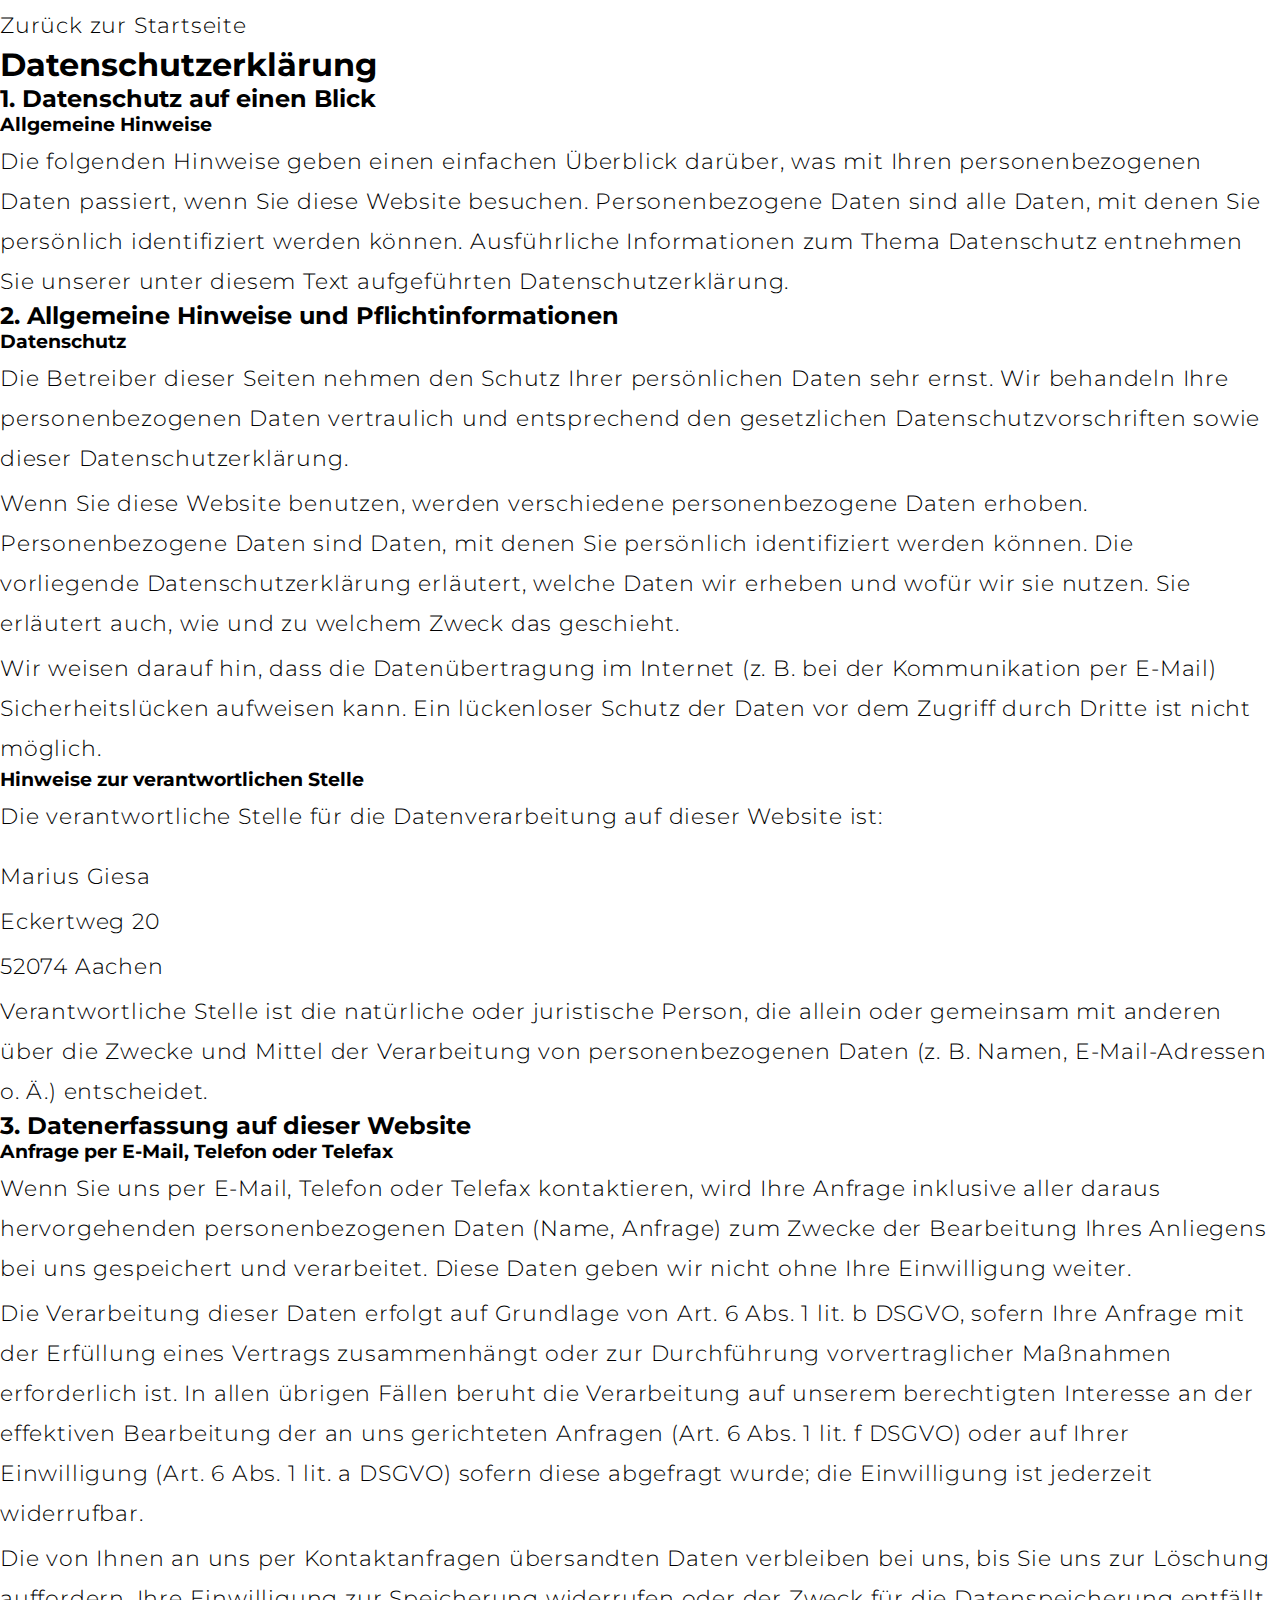
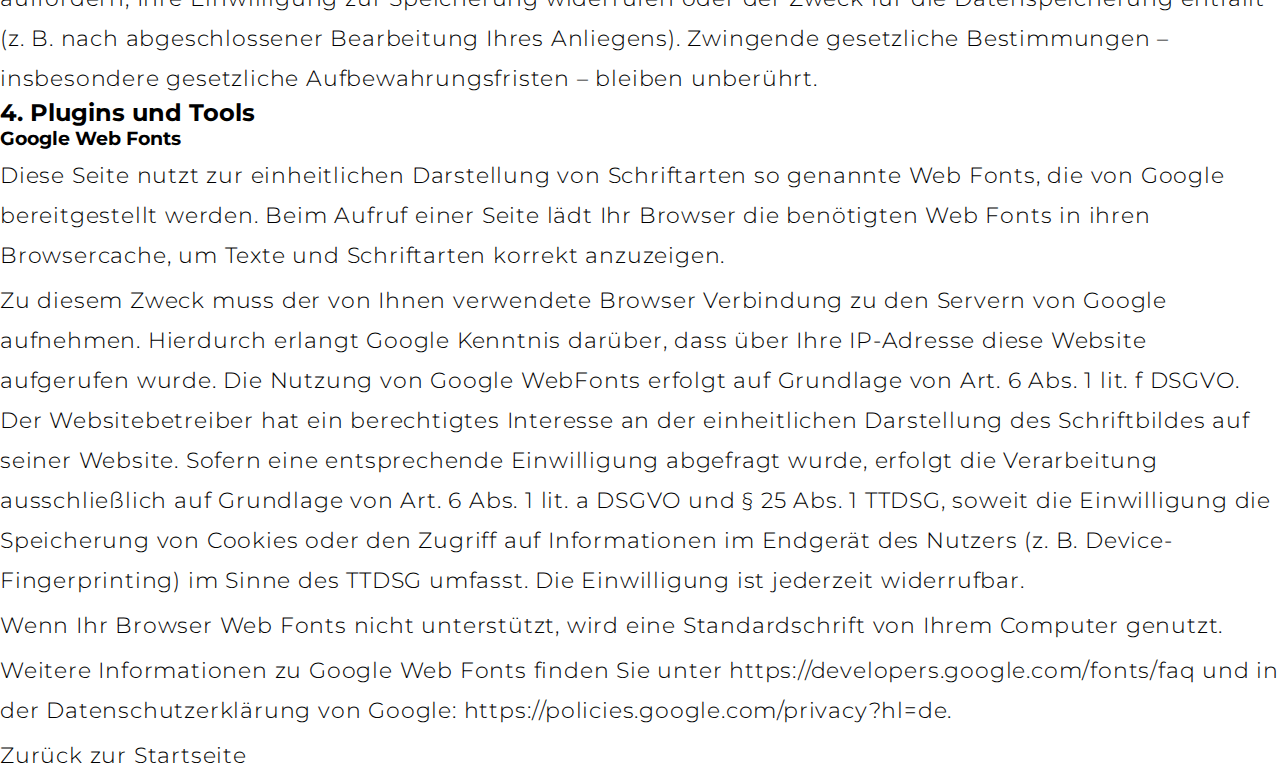
<file: datenschutz.html>
<!DOCTYPE html>
<html lang="de">

<head>
    <meta charset="UTF-8">
    <meta name="viewport" content="width=device-width, initial-scale=1.0">
    <link rel="stylesheet" href="style.css">
    <meta name="robots" content="noindex">

    <title>Datenschutzerklärung</title>
</head>

<body class="datenschutz">

    <a href="index.html" class="backToStart">
        <p>Zurück zur Startseite</p>
    </a>

    <h1>Datenschutzerklärung</h1>
    <h2>1. Datenschutz auf einen Blick</h2>
    <h3>Allgemeine Hinweise</h3>
    <p>Die folgenden Hinweise geben einen einfachen Überblick darüber, was mit Ihren personenbezogenen Daten
        passiert, wenn Sie diese Website besuchen. Personenbezogene Daten sind alle Daten, mit denen Sie
        persönlich identifiziert werden können. Ausführliche Informationen zum Thema Datenschutz entnehmen
        Sie unserer unter diesem Text aufgeführten Datenschutzerklärung.</p>

    <h2>2. Allgemeine Hinweise und Pflichtinformationen</h2>
    <h3>Datenschutz</h3>
    <p>Die Betreiber dieser Seiten nehmen den Schutz Ihrer persönlichen Daten sehr ernst. Wir behandeln Ihre
        personenbezogenen Daten vertraulich und entsprechend den gesetzlichen Datenschutzvorschriften sowie
        dieser Datenschutzerklärung.</p>
    <p>Wenn Sie diese Website benutzen, werden verschiedene personenbezogene Daten erhoben.
        Personenbezogene Daten sind Daten, mit denen Sie persönlich identifiziert werden können. Die vorliegende
        Datenschutzerklärung erläutert, welche Daten wir erheben und wofür wir sie nutzen. Sie erläutert auch, wie
        und zu welchem Zweck das geschieht.</p>
    <p>Wir weisen darauf hin, dass die Datenübertragung im Internet (z. B. bei der Kommunikation per E-Mail)
        Sicherheitslücken aufweisen kann. Ein lückenloser Schutz der Daten vor dem Zugriff durch Dritte ist nicht
        möglich.</p>

    <h3>Hinweise zur verantwortlichen Stelle</h3>
    <p>Die verantwortliche Stelle für die Datenverarbeitung auf dieser Website ist:</p>
    <div class="kontaktdaten">
        <p>Marius Giesa</p>
        <p>Eckertweg 20</p>
        <p>52074 Aachen</p>
    </div>
    <p>Verantwortliche Stelle ist die natürliche oder juristische Person, die allein oder gemeinsam mit anderen über
        die Zwecke und Mittel der Verarbeitung von personenbezogenen Daten (z. B. Namen, E-Mail-Adressen o. Ä.)
        entscheidet.</p>

    <h2>3. Datenerfassung auf dieser Website</h2>
    <h3>Anfrage per E-Mail, Telefon oder Telefax</h3>
    <p>Wenn Sie uns per E-Mail, Telefon oder Telefax kontaktieren, wird Ihre Anfrage inklusive aller daraus
        hervorgehenden personenbezogenen Daten (Name, Anfrage) zum Zwecke der Bearbeitung Ihres Anliegens
        bei uns gespeichert und verarbeitet. Diese Daten geben wir nicht ohne Ihre Einwilligung weiter.</p>

    <p>Die Verarbeitung dieser Daten erfolgt auf Grundlage von Art. 6 Abs. 1 lit. b DSGVO, sofern Ihre Anfrage mit
        der Erfüllung eines Vertrags zusammenhängt oder zur Durchführung vorvertraglicher Maßnahmen
        erforderlich ist. In allen übrigen Fällen beruht die Verarbeitung auf unserem berechtigten Interesse an der
        effektiven Bearbeitung der an uns gerichteten Anfragen (Art. 6 Abs. 1 lit. f DSGVO) oder auf Ihrer
        Einwilligung (Art. 6 Abs. 1 lit. a DSGVO) sofern diese abgefragt wurde; die Einwilligung ist jederzeit
        widerrufbar.</p>
    <p>Die von Ihnen an uns per Kontaktanfragen übersandten Daten verbleiben bei uns, bis Sie uns zur Löschung
        auffordern, Ihre Einwilligung zur Speicherung widerrufen oder der Zweck für die Datenspeicherung entfällt
        (z. B. nach abgeschlossener Bearbeitung Ihres Anliegens). Zwingende gesetzliche Bestimmungen –
        insbesondere gesetzliche Aufbewahrungsfristen – bleiben unberührt.</p>

    <h2>4. Plugins und Tools</h2>
    <h3>Google Web Fonts</h3>
    <p>Diese Seite nutzt zur einheitlichen Darstellung von Schriftarten so genannte Web Fonts, die von Google
        bereitgestellt werden. Beim Aufruf einer Seite lädt Ihr Browser die benötigten Web Fonts in ihren
        Browsercache, um Texte und Schriftarten korrekt anzuzeigen.</p>
    <p>Zu diesem Zweck muss der von Ihnen verwendete Browser Verbindung zu den Servern von Google
        aufnehmen. Hierdurch erlangt Google Kenntnis darüber, dass über Ihre IP-Adresse diese Website
        aufgerufen wurde. Die Nutzung von Google WebFonts erfolgt auf Grundlage von Art. 6 Abs. 1 lit. f DSGVO.
        Der Websitebetreiber hat ein berechtigtes Interesse an der einheitlichen Darstellung des Schriftbildes auf
        seiner Website. Sofern eine entsprechende Einwilligung abgefragt wurde, erfolgt die Verarbeitung
        ausschließlich auf Grundlage von Art. 6 Abs. 1 lit. a DSGVO und § 25 Abs. 1 TTDSG, soweit die Einwilligung
        die Speicherung von Cookies oder den Zugriff auf Informationen im Endgerät des Nutzers (z. B. Device-
        Fingerprinting) im Sinne des TTDSG umfasst. Die Einwilligung ist jederzeit widerrufbar.</p>
    <p>Wenn Ihr Browser Web Fonts nicht unterstützt, wird eine Standardschrift von Ihrem Computer genutzt.</p>
    <p>Weitere Informationen zu Google Web Fonts finden Sie unter
        https://developers.google.com/fonts/faq und in der Datenschutzerklärung von Google:
        https://policies.google.com/privacy?hl=de.</p>

    <a href="index.html" class="backToStart">
        <p>Zurück zur Startseite</p>
    </a>

</body>

</html>
</file>
<file: style.css>
@import 'https://fonts.googleapis.com/css?family=Montserrat:300,400,700&display=swap';

* {
  padding: 0;
  margin: 0;
  box-sizing: border-box;
}

html {
  font-family: 'Montserrat', sans-serif;
  scroll-behavior: smooth;
}

a {
  text-decoration: none;
}

/* Allgemeiner Container */
.container {
  min-height: 100vh;
  width: 100%;
  display: flex;
  align-items: center;
  justify-content: center;
}

/* Globaler Bildstil */
img {
  width: 100%;
  height: auto;
  object-fit: cover;
}

p {
  color: black;
  font-size: 1.4rem;
  margin-top: 5px;
  line-height: 2.5rem;
  font-weight: 300;
  letter-spacing: 0.05rem;
}

.section-title {
  font-size: 5rem;
  font-weight: 300;
  color: black;
  margin-bottom: 10px;
  letter-spacing: 0.2rem;
  text-transform: uppercase;
  text-align: center;
}

/* Navigation */
nav {
  position: fixed;
  z-index: 100;
  left: 0;
  top: 0;
  width: 100%;
  min-height: 30px;
  height: 40px;
  background-color: rgba(31,30,30,0.24);
  display: flex;
  align-items: center;
  justify-content: center;
}
nav ul li {
  display: inline-block;
}
nav ul li a {
  font-size: 16px;
  margin: 25px;
  color: white;
}
nav ul li:hover {
  font-weight: bold;
}
nav .hamburger-icon-container {
  display: none;
  background: transparent;
  height: 3em;
  width: 3em;
  position: relative;
  cursor: pointer;
  border: 10px solid transparent;
  border-radius: 3px;
  align-content: center;
}

/* Hamburger Icon */
.hamburger-icon,
.hamburger-icon:before,
.hamburger-icon:after {
  content: '';
  position: absolute;
  height: 3px;
  width: 1.7em;
  background: white;
  transition: all 0.2s ease;
}
.hamburger-icon {
  top: 0.75em;
}
.hamburger-icon:before {
  top: -0.55em;
}
.hamburger-icon:after {
  top: 0.55em;
}
.hamburger-active .hamburger-icon-container {
  z-index: 100;
}
.hamburger-active .hamburger-icon {
  background: transparent;
  transform: rotate(-135deg);
}
.hamburger-active .hamburger-icon:before,
.hamburger-active .hamburger-icon:after {
  top: 0;
}
.hamburger-active .hamburger-icon:before {
  transform: rotate(90deg);
}
.hamburger-active .hauptmenu {
  top: 0;
}

/* Home Section */
#home {
  background: #EF4565 url(home.jpg) center/cover no-repeat;
  position: relative;
  z-index: 1;
}
#home::after {
  content: '';
  position: absolute;
  left: 0;
  top: 0;
  height: 100%;
  width: 100%;
  background-color: black;
  opacity: 0.7;
  z-index: -1;
}
#home .home {
  max-width: 1200px;
  margin: 0 auto;
  padding: 0 50px;
  justify-content: flex-start;
}
#home h1 {
  font-size: 7rem;
  color: transparent;
  position: relative;
  animation: text_reveal 0.5s ease forwards;
  animation-delay: 1s;
}
#home h1 span {
  position: absolute;
  top: 0;
  left: 0;
  height: 100%;
  width: 0;
  background-color: #66a5ad;
  animation: text_reveal_box 1s ease;
  animation-delay: 0.3s;
}

/* About Section */
#about .about {
  flex-direction: row;
  text-align: center;
  max-width: 1200px;
  margin: 0 auto;
  padding: 100px 20px;
}
#about .col-left {
  width: 600px;
  height: 400px;
  padding-left: 60px;
}
#about .col-right {
  width: 100%;
  text-align: center;
  padding: 30px;
}
#about .col-right p {
  margin-bottom: 20px;
}
#about .col-left .about-img {
  width: 100%;
  position: relative;
  border: 11px solid white;
}
#about .col-left .about-img::after {
  content: '';
  position: absolute;
  left: -45px;
  top: 35px;
  height: 98%;
  width: 98%;
  border: 10px solid #66a5ad;
  z-index: -1;
}

/* Laufbahn Section (Timeline) */
.laufbahn.container {
  flex-direction: column;
  text-align: center;
  background-color: #f8f8f8;  
  padding: 100px 0;
}
.laufbahn-bottom {
  margin-top: 30px;
}
.timeline {
  position: relative;
  width: 100%;
  max-width: 1200px;
  margin: 0 auto;
  text-align: center;
}
.timeline-line {
  position: absolute;
  left: 50%;
  top: 0;
  transform: translateX(-50%);
  width: 4px;
  height: 100%;
  background-color: #66a5ad;
  z-index: 0;
}
.timeline-event {
  position: relative;
  display: grid;
  grid-template-columns: 1fr auto 1fr;
  align-items: start;
  column-gap: 3rem;
  margin: 30px 0;
  padding: 20px 0;
  opacity: 0;
  transform: translateY(20px);
  transition: opacity 0.6s ease-out 0.5s, transform 0.6s ease-out 0.5s;
  z-index: 1;
}
.timeline-event.visible {
  opacity: 1;
  transform: translateY(0);
}
.timeline-event .dot {
  grid-column: 2;
  grid-row: 1;
  justify-self: center;
  width: 16px;
  height: 16px;
  background-color: #66a5ad;
  border: 4px solid white;
  border-radius: 50%;
  z-index: 2;
  margin-top: 4px;
}
.timeline-event.left .image {
  grid-column: 1;
  display: flex;
  justify-content: flex-end;
}
.timeline-event.left .content {
  grid-column: 3;
  justify-self: start;
  text-align: left;
}
.timeline-event.right .content {
  grid-column: 1;
  justify-self: end;
  text-align: right;
}
.timeline-event.right .image {
  grid-column: 3;
  display: flex;
  justify-content: flex-start;
}
.timeline-event .image img {
  width: 33%;
  height: auto;
  object-fit: contain;
}
.timeline-event p,
.timeline-event .subtitle {
  font-size: 11pt;
}

/* Skills Section */
#skills .skills {
  flex-direction: column;
  margin: 0 auto;
  padding: 100px;
}
#skills .alle-skills {
  display: flex;
  flex-direction: row;
  align-items: flex-start;
  justify-content: center;
}
#skills h3 {
  text-transform: uppercase;
  letter-spacing: 1px;
}
#skills .skills-item {
  padding: 50px 100px;
}
.skills {
  width: 100%;
  max-width: 600px;
  padding: 0 20px;
}
.skill-name {
  font-size: 15px;
  font-weight: 700;
  color: #231E23;
  text-transform: uppercase;
  margin: 20px 0;
  text-align: left;
}
.skill-bar {
  width: 300px;
  height: 14px;
  background: #231E23;
  border-radius: 3px;
}
.skill-per {
  height: 14px;
  background: #66a5ad;
  border-radius: 3px;
  position: relative;
  animation: fillBars 2.5s 1;
  color: white;
}
.skill-per::before {
  content: attr(per);
  position: absolute;
  padding: 4px 6px;
  background: #231E23;
  border-radius: 4px;
  font-size: 12px;
  top: -35px;
  right: 0;
  transform: translateX(50%);
  z-index: 2;
}
.skill-per::after {
  content: "";
  position: absolute;
  width: 10px;
  height: 10px;
  background: #231E23;
  top: -20px;
  right: 0;
  transform: translateX(50%) rotate(45deg);
  border-radius: 2px;
  z-index: 1;
}

/* ----------------------- Projekte Section ----------------------- */
/* Allgemeine Styles für den Projekte-Bereich */
#projekte {
  background-color: #fff;  /* Hintergrundfarbe für Projekte (wie im Original) */
  padding: 2rem 0;
  text-align: center;
}

/* Bereich oberhalb des Titels: Section Header */
#projekte .section-header {
  padding-top: 3rem;           /* Zusätzlicher Padding oberhalb des Titels */
  background-color: inherit;   /* Übernimmt die Hintergrundfarbe von #projekte */
}

/* Angepasster Projekttitel */
#projekte .section-header .section-title {
  margin-bottom: 1.5rem;
  font-family: system-ui, sans-serif;  /* Eigene Typografie des Projektbereichs */
  color: #222;
}

/* Projekt-Container, in dem die einzelnen Projekte stehen */
#projekte .projekt-container {
  display: flex;
  flex-direction: column;
  align-items: center;
}

/* Einzelne Projekt-Boxen */
#projekte .projekt {
  font-family: system-ui, sans-serif;
  color: #222;
  background-color: #fff;
  border-radius: 10px;
  box-shadow: 0 0 12px rgba(0,0,0,0.05);
  padding: 2rem;
  margin: 2rem auto;
  max-width: 800px;
  text-align: left;
}

#projekte .projekt h3 {
  font-size: 1.8rem;
  margin-bottom: 1rem;
}

#projekte .projekt p {
  font-size: 1rem;
}

/* Bilder in der Projektsektion speziell überschreiben */
#projekte .projekt .readme-container img {
  width: auto;          /* Keine 100%-Breite, damit Originalformat erhalten bleibt */
  max-width: 100%;
  height: auto;
  object-fit: initial;
}

#projekte .repo-link {
  display: inline-block;
  margin-bottom: 1rem;
  padding: 0.4rem 0.8rem;
  background-color: #0366d6;
  color: white;
  border-radius: 5px;
  text-decoration: none;
  font-size: 0.9rem;
  transition: background-color 0.3s ease;
}

#projekte .repo-link:hover {
  background-color: #024fa1;
}

/* ----------------------- Kontakt Section ----------------------- */
#kontakt .kontakt {
  flex-direction: column;
  margin: 0 auto;
  padding: 0 100px;
  min-width: 20vh;
}
#kontakt .kontakt-inhalt {
  width: 100%;
  display: flex;
  flex-direction: row;
  justify-content: space-evenly;
  padding: 20px;
}
#kontakt .kontakt-item {
  width: 100%;
  text-align: center;
  border-radius: 10px;
  padding: 50px;
  margin: 30px;
  display: flex;
  justify-content: space-evenly;
  align-items: center;
  flex-direction: row;
  box-shadow: 0px 0px 18px 0 #0000002c;
  transition: 0.3s ease box-shadow;
}
#kontakt .kontakt-item:hover {
  box-shadow: 0px 0px 5px 0 #0000002c;
}
#kontakt .icon {
  width: 90px;
  margin-bottom: 10px;
  padding: 10px;
}
#kontakt .kontakt-info h1 {
  font-size: 2.5rem;
  font-weight: 500;
  margin-bottom: 5px;
  padding: 10px;
}
#kontakt .kontakt-info h2 {
  font-size: 1.3rem;
  line-height: 2rem;
  font-weight: 500;
}

/* To-Top-Button */
.top {
  background: #EF4565;
  position: fixed;
  bottom: 16px;
  right: 32px;
  width: 50px;
  height: 50px;
  border-radius: 50%;
  display: flex;
  justify-content: center;
  font-size: 32px;
  z-index: 100;
  opacity: 0;
  pointer-events: none;
  transition: all 0.3s;
}
.top p {
  color: white;
  font-size: 15px;
  font-weight: bold;
}
.top:hover {
  padding-top: 2px;
}
.top-active {
  bottom: 32px;
  pointer-events: auto;
  opacity: 1;
}

/* ----------------------- Footer ----------------------- */
footer {
  background-color: grey;
  min-height: 50px;
  padding-top: 30px;
  padding-bottom: 50px;
  text-align: center;
}
.impressum {
  display: flex;
  flex-direction: row;
  justify-content: center;
  text-align: left;
  padding-top: 10px;
}
footer h2 {
  color: white;
  text-transform: uppercase;
}
footer h5 {
  color: white;
  font-size: 14px;
  padding-top: 10px;
  padding-bottom: 5px;
}
.kontaktdaten {
  padding-top: 15px;
}
footer ul li {
  color: white;
  font-size: 12px;
  list-style: none;
}
footer .linkDatenschutz p {
  text-decoration: none;
  font-size: 14px;
  color: #001858;
  font-weight: bold;
}
footer .linkDatenschutz p:hover {
  text-decoration: underline;
}

/* ----------------------- Keyframes ----------------------- */
@keyframes text_reveal_box {
  50% { width: 100%; left: 0; }
  100% { width: 0; left: 100%; }
}
@keyframes text_reveal {
  100% { color: white; }
}
@keyframes fillBars {
  from { width: 0; }
  to { width: 100%; }
}

/* ----------------------- Media Queries ----------------------- */
@media only screen and (max-width: 825px) {
  nav .hauptmenu {
    position: fixed;
    top: -100%;
    right: 0;
    left: 0;
    height: 100%;
    z-index: 99;
    flex-direction: column;
    justify-content: center;
    align-items: center;
    background: black;
    transition: top 1s ease 0s;
  }
  nav .hamburger-icon-container {
    display: block;
  }
}

@media only screen and (max-width: 1200px) {
  h1.section-title {
    font-size: 3rem;
  }
  #about .col-right {
    text-align: center;
  }
  #skills .skills-item {
    padding: 30px;
  }
  #kontakt .kontakt-inhalt {
    width: 100%;
    padding: 20px;
    justify-content: center;
    align-content: center;
  }
}

@media only screen and (max-width: 768px) {
  h1.section-title {
    font-size: 2rem;
  }
  #home h1 {
    font-size: 4rem;
  }
  #about .about {
    flex-direction: column-reverse;
  }
  #about .col-left {
    width: 100%;
    padding: 0;
  }
  #about .col-right {
    width: 100%;
    text-align: left;
    padding: 20px 0;
  }
  .timeline-event {
    grid-template-columns: auto 1fr;
    margin-left: 70px;
  }
  .timeline-line {
    left: 20px;
    transform: none;
  }
  .timeline-event .dot {
    grid-column: 1;
  }
  .timeline-event.left .image,
  .timeline-event.left .content,
  .timeline-event.right .image,
  .timeline-event.right .content {
    grid-column: 2;
    text-align: left;
  }
  #skills .alle-skills {
    flex-direction: column;
  }
  #skills .skills-item {
    padding-bottom: 50px;
  }
  #kontakt .kontakt-inhalt {
    width: 400px;
    padding: 20px;
  }
  footer .impressum {
    flex-direction: column;
    align-items: center;
    text-align: center;
  }
  footer .col-right {
    padding-top: 20px;
  }
}

@media only screen and (max-width: 420px) {
  #about .col-right p {
    font-size: 1.2rem;
    line-height: 2rem;
  }
  .timeline-event {
    width: 310px;
  }
  .timeline-event h2 {
    font-size: 1.5rem;
  }
  .timeline-event p {
    font-size: 1.2rem;
  }
  #kontakt .kontakt-inhalt {
    width: 320px;
  }
}
</file>
